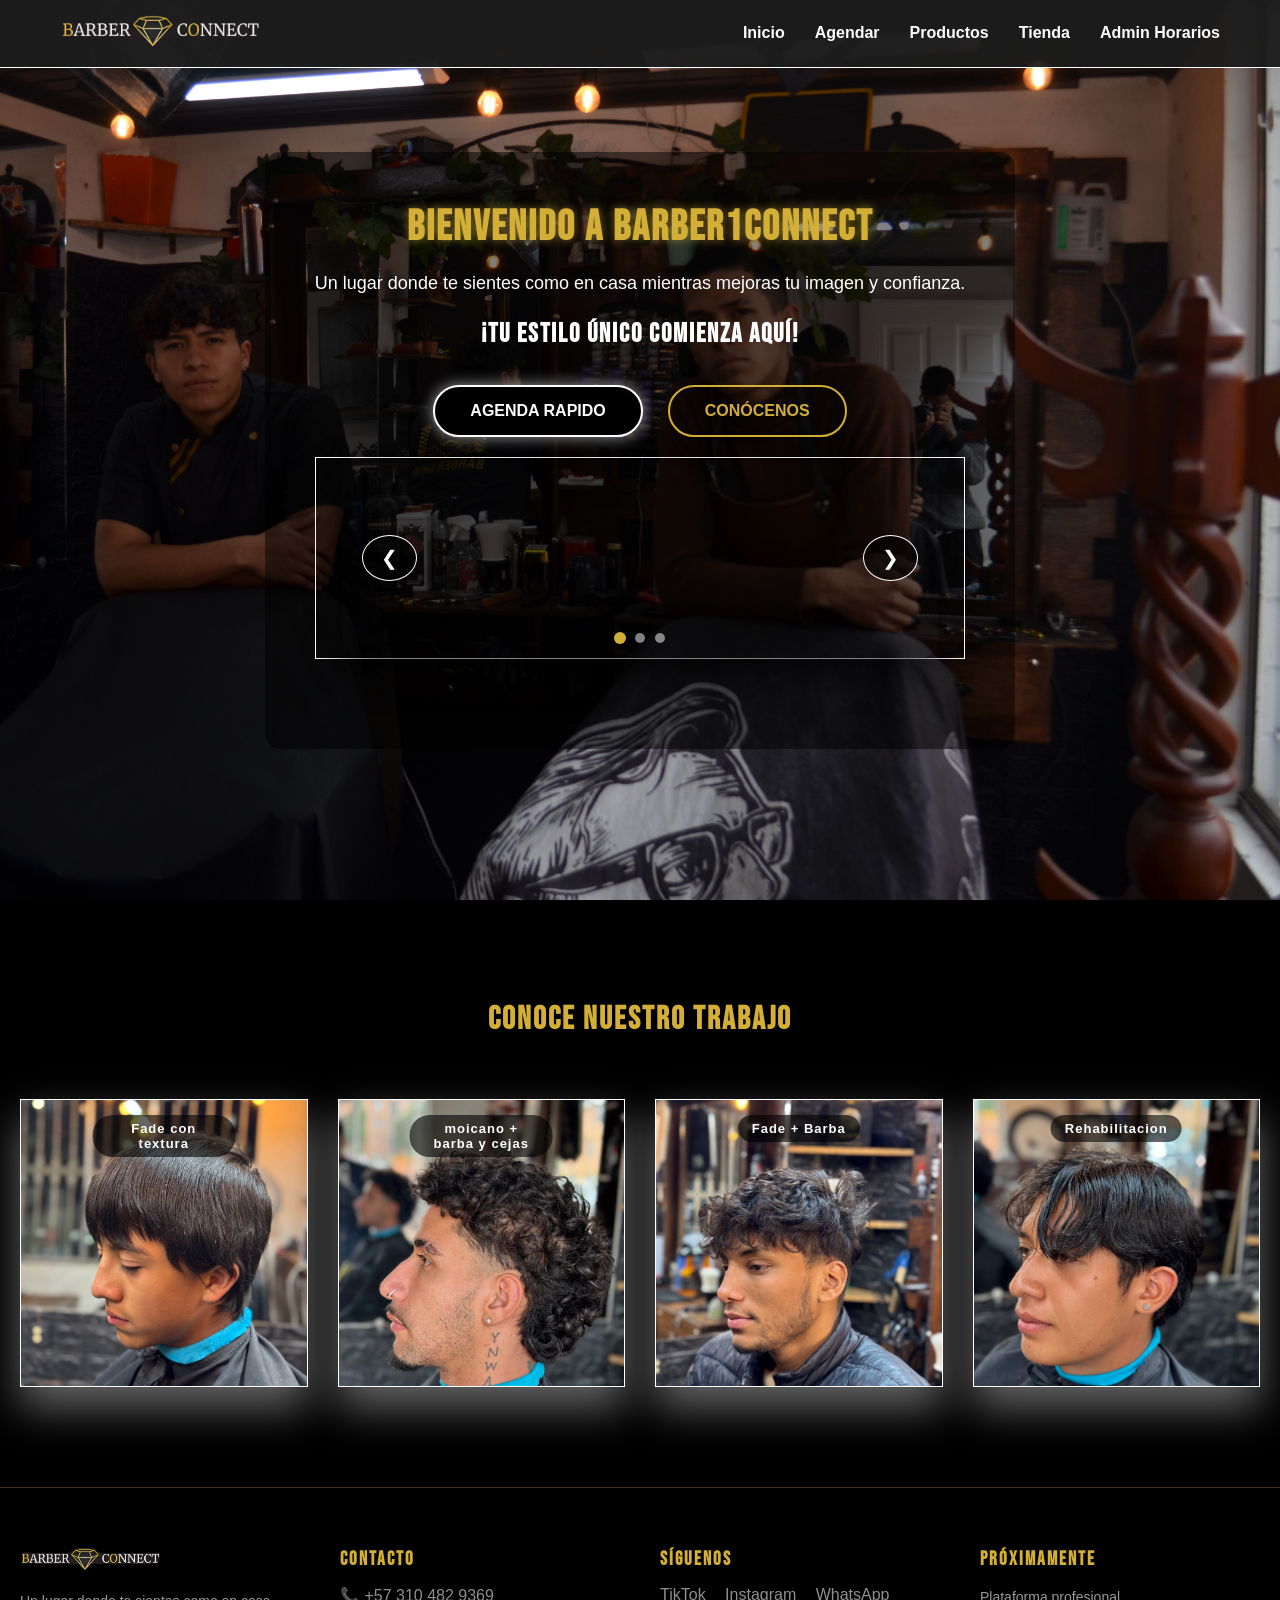
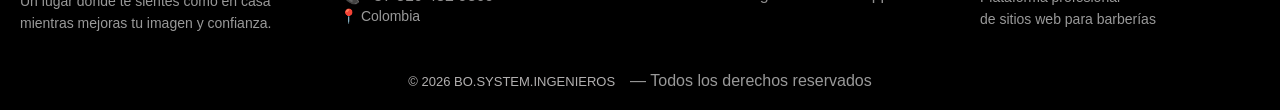
<file: html/index.html>
<!DOCTYPE html> <!-- Define el documento como HTML5 para todo el proyecto barber1connect2.0 -->
<html lang="es"> <!-- Establece el idioma del sitio en español -->
<head> <!-- Inicio del encabezado del documento -->
    <meta charset="UTF-8"> <!-- Permite el uso de caracteres especiales como ñ y tildes -->
    <meta name="viewport" content="width=device-width, initial-scale=1.0"> <!-- Hace que la página sea responsive en celular y PC -->
    <title>BARBER1CONNECT | Inicio</title> <!-- Título que aparece en la pestaña del navegador -->
    <link rel="stylesheet" href="../css/index.css"> <!-- Conecta el HTML con su archivo CSS correspondiente -->
    <!-- Fuente urbana para títulos -->
<link href="https://fonts.googleapis.com/css2?family=Bebas+Neue&display=swap" rel="stylesheet">

</head> <!-- Fin del encabezado del documento -->

<body> <!-- Inicio del contenido visible de la página -->

    <!-- =============== FIN HEADER ================= -->

    <!-- ================= CAPA DE FONDO (SOLO IMAGEN + SLIDER) ================= -->
<section class="background-layer"> <!-- Sección independiente SOLO para la imagen de fondo -->



    <!-- ================= SECCIÓN PRINCIPAL / HERO ================= -->

    <section class="hero"> <!-- Sección principal con imagen de fondo -->
            <div class="hero-content"> <!-- Contenedor del contenido central -->

        <!-- ================= FIN SLIDER ================= -->

            <h1>BIENVENIDO A BARBER1CONNECT</h1> <!-- Título principal llamativo -->

            <p>
                Un lugar donde te sientes como en casa mientras mejoras tu imagen y confianza.
            </p> <!-- Descripción principal del servicio -->

            <h2>¡TU ESTILO ÚNICO COMIENZA AQUÍ!</h2> <!-- Slogan principal del proyecto -->

            <div class="hero-buttons"> <!-- Contenedor de los botones principales -->

                <a href="schedule.html" class="btn btn-primary">
                    AGENDA RAPIDO
                </a> <!-- Botón principal para ir al sistema de citas -->

                <a href="#" class="btn btn-secondary">
                    CONÓCENOS
                </a> <!-- Botón secundario para futura sección informativa -->

            </div>
                                                  <!-- ================= SLIDER PRINCIPAL ================= -->
                <section class="slider">

                    <div class="slider-container">

                        <div class="slider-track"> <!-- Contenedor que se desplaza -->

                            <div class="slide">
                                <img src="../img/corte1.jpg">
                            </div>

                            <div class="slide">
                                <img src="../img/corte2.jpg">
                            </div>

                            <div class="slide">
                                <img src="../img/corte3.jpg">
                            </div>

                        </div>

                        <button class="slider-btn prev">&#10094;</button>
                        <button class="slider-btn next">&#10095;</button>

                    </div>

                </section>


        </div>

    </section>
    <!-- =============== FIN HERO ================= -->
     <!-- ================= HERO SECUNDARIO ================= -->
    <section class="work-hero"> <!-- Sección de trabajos -->

        <h2>CONOCE NUESTRO TRABAJO</h2> <!-- Título -->
<!-- Fuente urbana para títulos -->
        <link href="https://fonts.googleapis.com/css2?family=Bebas+Neue&display=swap" rel="stylesheet">

        <div class="work-gallery"> <!-- Galería -->

            <!-- Cada imagen lleva a TikTok -->
           <a href="#" class="work-card auto-swap">
                  <span class="work-title">Fade con textura</span> <!-- Título encima de la imagen -->
             
                  <img src="../img/corte4b.jpeg" class="img-main">
            
            <!-- Imagen secundaria (aparece al hover) -->
                  <img src="../img/corte4.jpeg" class="img-hover">

            </a>


            <a href="#" class="work-card auto-swap">

                  <span class="work-title">moicano + barba y cejas</span> <!-- Título encima de la imagen -->
                  <img src="../img/cortes/corte6.jpeg" class="img-main">
            
            <!-- Imagen secundaria (aparece al hover) -->
                  <img src="../img/cortes/corte6b.jpeg" class="img-hover">

            </a>

            <a href="#" class="work-card auto-swap">

                  <span class="work-title">Fade + Barba</span> <!-- Título encima de la imagen -->
                  <img src="../img/cortes/corte5.jpeg" class="img-main">
            
            <!-- Imagen secundaria (aparece al hover) -->
                  <img src="../img/cortes/corte5b.jpeg" class="img-hover">

            </a>

            <a href="#" class="work-card auto-swap">
                  <span class="work-title">Rehabilitacion</span> <!-- Título encima de la imagen -->
                  <img src="../img/cortes/corte7.jpeg" class="img-main">
            
            <!-- Imagen secundaria (aparece al hover) -->
                 <img src="../img/cortes/corte7b.jpeg" class="img-hover">
            </a>

        

        </div>

    </section>


    <script src="../js/index.js"></script> <!-- Conecta el archivo JavaScript correspondiente a esta página -->

    <!-- Contenedor donde se carga el header -->
    <div id="header"></div>

    <!-- Carga estilos y lógica del header -->
    <link rel="stylesheet" href="../css/header.css">
    <script src="../js/header.js"></script>

<!-- Contenedor del footer -->
<div id="footer"></div>

<!-- Estilos y lógica del footer -->
<link rel="stylesheet" href="../css/footer.css">
<script src="../js/footer.js"></script>


</body> <!-- Fin del contenido visible -->
</html> <!-- Fin del documento HTML -->
</file>
<file: css/index.css>
/* ================= CONFIGURACIÓN GLOBAL ================= */

/* Resetea márgenes y paddings por defecto */
* {
    margin: 0; /* Elimina margen externo en todos los elementos */
    padding: 0; /* Elimina relleno interno en todos los elementos */
    box-sizing: border-box; /* Incluye padding y borde en el tamaño total */
}

/* Estilos generales del cuerpo */
body {
    font-family: 'Arial', sans-serif; /* Fuente base del proyecto */
    background-color: #000000; /* Fondo negro base */
    color: #ffffff; /* Texto blanco general */
}



/* ================= HERO (FONDO CON IMAGEN) ================= */

.hero {
    height: 100vh; /* Ocupa toda la pantalla */
    background-image: url('../img/fondo.jpg'); /* Imagen de fondo personalizable */
    background-size: cover; /* Imagen cubre toda el área */
    background-position: center; /* Imagen centrada */
    display: flex; /* Flexbox activo */
    justify-content: center; /* Centra horizontal */
    align-items: center; /* Centra vertical */
    text-align: center; /* Texto centrado */
}

/* Capa oscura para mejorar lectura */
.hero-content {
    background-color: rgba(0, 0, 0, 0.5); /* Oscurece fondo */
    padding: 50px; /* Espaciado interno */
    border-radius: 15px; /* Bordes redondeados */
}

/* ================= TÍTULOS ================= */

.hero h1 {
    font-size: 42px; /* Tamaño grande del título */
    color: #d4af37; /* Color dorado llamativo */
    text-shadow: 0 0 10px rgba(212, 175, 55, 0.6); /* Brillo dorado */
    margin-bottom: 20px; /* Espacio inferior */
}

.hero p {
    font-size: 18px; /* Tamaño del texto */
    margin-bottom: 25px; /* Espacio inferior */
}

.hero h2 {
    font-size: 26px; /* Tamaño del slogan */
    color: #ffffff; /* Texto blanco */
    margin-bottom: 35px; /* Espacio inferior */
}

/* ================= BOTONES ================= */

.hero-buttons {
    display: flex; /* Flexbox */
    gap: 25px; /* Espacio entre botones */
    justify-content: center; /* Centra botones */
}

/* Estilo base de botones */
.btn {
    padding: 15px 35px; /* Tamaño grande del botón */
    font-weight: bold; /* Texto fuerte */
    text-decoration: none; /* Quita subrayado */
    border-radius: 30px; /* Bordes bien redondeados */
    transition: all 0.3s ease; /* Animación suave */
   
    
}

/* ================= BOTÓN AGENDA RÁPIDA ================= */

.btn-primary {
    background-color: #000000; /* Fondo negro interno */
    color: #ffffff; /* Texto blanco */
    border: 2px solid #ffffff; /* Borde blanco */
    box-shadow: 0 0 15px rgba(255, 255, 255, 0.6); /* Sombra blanca */
    box-shadow: 0 0 15px rgba(255, 255, 255, 0.6); /* Sombra blanca */
}


/* Hover del botón agenda */
.btn-primary:hover {
    background-color: #d4af37; /* Fondo dorado */
    color: #000000; /* Texto negro */
    box-shadow: 0 0 25px rgba(212, 175, 55, 0.9); /* Sombra dorada */
    transform: scale(1.05); /* Efecto de crecimiento */
}

/* Efecto al hacer clic */
.btn-primary:active {
    transform: scale(0.95); /* Efecto de presión */
}

/* ================= BOTÓN SECUNDARIO ================= */

.btn-secondary {
    border: 2px solid #d4af37; /* Borde dorado */
    color: #d4af37; /* Texto dorado */
}

/* Hover botón secundario */
.btn-secondary:hover {
    background-color: #d4af37; /* Fondo dorado */
    color: #000000; /* Texto negro */
}


/* ================= DISEÑO PARA MÓVILES ================= */
@media (max-width: 768px) {
    /* ================= BOTÓN HAMBURGUESA ================= */

    /* Botón oculto por defecto (desktop) */
    .menu-toggle {
        display: none; /* No se muestra en pantallas grandes */
        background: none; /* Sin fondo */
        border: none; /* Sin borde */
        cursor: pointer; /* Cursor clic */
    }

    /* Líneas del ícono */
    .menu-toggle span {
        display: block; /* Cada línea ocupa una fila */
        width: 30px; /* Ancho de la línea */
        height: 3px; /* Grosor */
        background-color: #ffffff; /* Color blanco */
        margin: 6px 0; /* Separación entre líneas */
    }


    /* Ajusta el logo en pantallas pequeñas */
    .logo {
        width: 110px; /* Logo más pequeño en móvil */
    }

    /* Menú en columna */
    .menu {
        flex-direction: column; /* Opciones una debajo de otra */
        gap: 15px; /* Menor separación */
        align-items: center; /* Centra el menú */
    }

    /* Hero más flexible */
    .hero {
        height: auto; /* Evita cortes en móvil */
        padding: 60px 20px; /* Espacio interno */
    }

    /* Caja de texto del hero */
    .hero-content {
        padding: 30px; /* Reduce padding */
    }

    /* Título principal */
    .hero h1 {
        font-size: 28px; /* Tamaño legible en móvil */
    }

    /* Subtítulo */
    .hero h2 {
        font-size: 20px; /* Reduce tamaño */
    }

    /* Texto */
    .hero p {
        font-size: 16px; /* Texto cómodo */
    }

    /* Botones en columna */
    .hero-buttons {
        flex-direction: column; /* Botones uno debajo del otro */
        gap: 15px; /* Menor espacio */
    }

    /* Botones ocupan ancho */
    .btn {
        width: 100%; /* Botón ancho completo */
        text-align: center; /* Texto centrado */
    }

    /* Logo a la izquierda */
    .logo {
        margin: 0; /* Quita márgenes extras */
    }



}
/* ================= SLIDER CENTRADO ================= */

/* Sección general */
.slider {
    width: 100%; /* Ancho completo para centrar */
    display: flex; /* Flexbox */
    justify-content: center; /* Centra horizontal */
    margin: 120px 0; /* Separación elegante */
    border: 1px solid white;
}

/* Contenedor del slider */
.slider-container {
    width: 90%; /* No ocupa toda la pantalla */
    max-width: 1200px; /* Tamaño elegante en PC */
    height: 200px; /* Altura estética */
    position: relative; /* Referencia para botones */
    overflow: hidden; /* Oculta exceso */
    border-radius: 20px; /* Bordes suaves */
    box-shadow: 0 20px 40px rgba(0,0,0,0.6); /* Profundidad */
}

/* Cada slide */
.slide {
    position: absolute; /* Se superponen */
    top: 0;
    left: 0;
    width: 100%; /* Ocupa todo el contenedor */
    height: 100%; /* Altura completa */
    opacity: 0; /* Oculto por defecto */
    transition: opacity 0.8s ease; /* Fade suave */
}

/* Slide visible */
.slide.active {
    opacity: 1; /* Muestra el slide activo */
}

/* Imagen */
.slide img {
    width: 100%; /* Ancho completo */
    height: 100%; /* Altura completa */
    object-fit: cover; /* Sin deformar */
}

/* ================= BOTONES ================= */

.slider-btn {
    position: absolute; /* Encima del slider */
    top: 50%; /* Centrado vertical */
    transform: translateY(-50%);
    background-color: rgba(0,0,0,0.6);
    color: white;
    border: 1px solid white;
    padding: 12px 18px;
    font-size: 22px;
    cursor: pointer;
    border-radius: 50%;
    transition: all 0.3s ease;
}

/* Hover botones */
.slider-btn:hover {
    background-color: #d4af37;
    color: black;
}

/* Botón izquierdo */
.prev {
    left: 20px;
}

/* Botón derecho */
.next {
    right: 20px;
}
/* ================= PUNTOS DEL SLIDER ================= */

.slider-dots {
    position: absolute; /* Se posiciona dentro del slider */
    bottom: 15px; /* Abajo del slider */
    left: 50%; /* Centrado horizontal */
    transform: translateX(-50%);
    display: flex; /* Puntos en línea */
    gap: 10px; /* Separación entre puntos */
    z-index: 10; /* Encima de las imágenes */
}

.dot {
    width: 10px; /* Tamaño del punto */
    height: 10px;
    border-radius: 50%; /* Forma circular */
    background-color: rgba(255,255,255,0.5); /* Color suave */
    cursor: pointer; /* Indica interacción */
    transition: all 0.3s ease; /* Animación */
}

.dot.active {
    background-color: #d4af37; /* Dorado activo */
    transform: scale(1.2); /* Destaca el punto */
}

/* ================= AJUSTES SOLO MÓVIL ================= */
@media (max-width: 768px) {

    /* Oculta botones en móvil */
    .slider-btn {
        display: none; /* No se muestran */
    }

    /* Slider más compacto en móvil */
    .slider-container {
        height: 180px; /* Altura optimizada */
    }
}
/* ================= HERO TRABAJOS ================= */

.work-hero {
    padding: 100px 20px;
    text-align: center;
    background-color: #000000;
}

/* Título */
.work-hero h2 {
    color: #d4af37;
    font-size: 32px;
    margin-bottom: 60px;
}

/* Galería */
.work-gallery {
    display: grid;
    grid-template-columns: repeat(4, 1fr);
    gap: 30px;
    max-width: 1300px;
    margin: auto;
}

/* Hover efecto subir */
.work-card:hover {
    transform: translateY(-10px);
    box-shadow: 0 20px 40px rgba(212,175,55,0.4);
}
/* Título flotante */
.work-title {
    position: absolute; /* Flota sobre la imagen */
    top: 15px; /* Separación desde arriba */
    left: 50%; /* Centrado horizontal */
    transform: translateX(-50%); /* Ajuste exacto */
    
    background: rgba(0, 0, 0, 0.6); /* Fondo oscuro elegante */
    color: #ffffff; /* Dorado barber */
    
    padding: 8px 18px; /* Espacio interno */
    border-radius: 20px; /* Bordes suaves */
    
    font-size: 14px; /* Tamaño legible */
    font-weight: bold; /* Texto fuerte */
    letter-spacing: 1px; /* Toque urbano */
    
    z-index: 5; /* Siempre encima de la imagen */
    pointer-events: none; /* No bloquea clics */
}

/* ================= MÓVIL ================= */
@media (max-width: 768px) {

    .work-gallery {
        grid-template-columns: 1fr;
    }
}
/* ================= FUENTE URBANA PARA TÍTULOS ================= */

h1, h2, h3 {
    font-family: 'Bebas Neue', sans-serif; /* Fuente urbana */
    letter-spacing: 2px; /* Espaciado entre letras */
}
/* ================= IMÁGENES DOBLES CON HOVER ================= */

/* Contenedor de la tarjeta */
.work-card {
    position: relative; /* Permite superponer imágenes */
    aspect-ratio: 1 / 1; /* 🟩 Hace la tarjeta perfectamente cuadrada */
     border: 1px solid white; /* Borde blanco elegante */
     box-shadow: 0 20px 40px rgba(255, 255, 255, 0.4);
}

/* Estilo común para ambas imágenes */
.work-card img {
    position: absolute; /* Se colocan una sobre otra */
    top: 0; /* Pegadas arriba */
    left: 0; /* Pegadas a la izquierda */
    width: 100%; /* Ocupan todo el ancho */
    height: 100%; /* Ocupan toda la altura */
    object-fit: cover; /* No se deforman */
    transition: opacity 0.4s ease; /* Cambio suave */
}

/* Imagen principal visible */
.work-card .img-main {
    opacity: 1; /* Visible por defecto */
}

/* Imagen secundaria oculta */
.work-card .img-hover {
    opacity: 0; /* Oculta al inicio */
}

/* Hover: cambia imagen */
.work-card:hover .img-main {
    opacity: 0; /* Se oculta al salir */
}

.work-card:hover .img-hover {
    opacity: 1; /* Se muestra */
}
    .work-title {
        font-size: 13px; /* Un poco más pequeño */
        padding: 6px 14px; /* Ajuste móvil */
    }
</file>
<file: css/header.css>
/* ================= HEADER GLOBAL ================= */

/* Contenedor principal del header */
.header {
    width: 100%; /* Ocupa todo el ancho */
    background-color: rgba(29, 29, 29, 0.95); /* Fondo negro elegante */
    border-bottom: 1px solid white; /* Borde blanco */
    position: fixed; /* Fijo arriba */
    top: 0;
    z-index: 1000;
     /* padding: 20px 0;  Aumenta altura del header sin romper layout */
}

/* Contenedor interno */
.header-container {
    max-width: 1200px; /* Ancho máximo */
    margin: auto; /* Centrado */
    padding: 15px 20px; /* Espaciado */
    display: flex; /* Flexbox */
    justify-content: space-between; /* Logo izquierda, menú derecha */
    align-items: center;
    
}

/* Logo */
.logo {
    width: 200px; /* Tamaño logo */
}

/* Menú principal */
.menu {
    display: flex; /* Opciones en fila */
    gap: 30px; /* Separación */
    list-style: none;
}

/* Enlaces */
.menu a {
    color: white;
    text-decoration: none;
    font-weight: bold;
}

/* Hover */
.menu a:hover {
    color: #d4af37;
}

/* ================= SUBMENÚ ================= */

.dropdown-menu {
    display: none;
    position: absolute;
    background-color: black;
    border: 1px solid white;
    border-radius: 10px;
    margin-top: 10px;
}

/* Mostrar submenú */
.dropdown.active .dropdown-menu {
    display: block;
}

/* ================= MENÚ MÓVIL ================= */

.menu-toggle {
    display: none;
    font-size: 30px;
    color: white;
    cursor: pointer;
}

/* Responsive */
@media (max-width: 768px) {

    .menu-toggle {
        display: block; /* Muestra hamburguesa */
    }

    .nav {
        position: absolute; /* Saca el menú del flujo */
        top: 100%; /* Justo debajo del header */
        left: 0; /* Alineado a la izquierda */
        width: 100%; /* Ocupa todo el ancho */
        background-color: rgba(0,0,0,0.97); /* Fondo elegante */
        border-top: 1px solid white; /* Separación visual */
        display: none; /* Oculto por defecto */
    }

    .nav.active {
        display: block; /* Se muestra sin agrandar header */
    }

    .menu {
        flex-direction: column; /* Opciones en columna */
        padding: 20px 0; /* Espaciado interno */
    }

    .menu li {
        padding: 15px 0; /* Espacio entre opciones */
    }
}
/* ================= SLIDER SUPERIOR ================= */

/* Sección general del slider */
.slider {
    width: 100%; /* Ocupa todo el ancho */
    display: flex; /* Flexbox */
    flex-direction: column; /* Slider arriba, botones abajo */
    align-items: center; /* Centrado horizontal */
    margin: 20px 0 40px 0; /* MUCHO más arriba */
}

/* Contenedor visual del slider */
.slider-container {
    width: 92%; /* Ancho elegante */
    max-width: 1100px; /* Limite en PC */
    height: 200px; /* Altura controlada */
    position: relative; /* Referencia interna */
    overflow: hidden; /* Oculta desbordes */
    border-radius: 18px; /* Bordes suaves */
    box-shadow: 0 15px 35px rgba(0,0,0,0.6); /* Profundidad */
}

/* Slides */
.slide {
    position: absolute; /* Se superponen */
    inset: 0; /* Ocupa todo el contenedor */
    opacity: 0; /* Ocultos */
    transition: opacity 0.8s ease; /* Fade */
}

/* Slide activo */
.slide.active {
    opacity: 1; /* Visible */
}

/* Imagen */
.slide img {
    width: 100%; /* Ancho completo */
    height: 100%; /* Altura completa */
    object-fit: cover; /* Sin deformar */
}

/* ================= CONTROLES FUERA ================= */

.slider-controls {
    margin-top: 15px; /* Separación del slider */
    display: flex; /* Botones en fila */
    gap: 25px; /* Espacio entre botones */
}

/* Botones */
.slider-btn {
    background-color: rgba(0,0,0,0.7);
    color: white;
    border: 1px solid white;
    padding: 10px 18px;
    font-size: 20px;
    cursor: pointer;
    border-radius: 50%;
    transition: all 0.3s ease;
}

/* Hover botones */
.slider-btn:hover {
    background-color: #d4af37;
    color: black;
}
</file>
<file: css/footer.css>
/* ================= FOOTER UNIVERSAL ================= */

.footer {
    background-color: #000000; /* Fondo negro elegante */
    border-top: 1px solid rgba(212,175,55,0.3); /* Línea dorada superior */
    color: #999999; /* Texto blanco */
    padding: 60px 20px 20px; /* Espaciado general */
}

/* Contenedor principal */
.footer-container {
    display: grid; /* Grid para orden profesional */
    grid-template-columns: repeat(4, 1fr); /* 4 columnas */
    gap: 40px; /* Espacio entre bloques */
    max-width: 1300px; /* Ancho máximo */
    margin: auto; /* Centrado */
}

/* Logo */
.footer-brand img {
    width: 140px; /* Tamaño del logo */
    margin-bottom: 15px;
}

/* Títulos */
.footer h3 {
    color: #d4af37; /* Dorado */
    margin-bottom: 15px;
}

/* Texto */
.footer p {
    font-size: 14px;
    line-height: 1.6;
}

/* Redes */
.social-icons a {
    display: inline-block;
    margin-right: 15px;
    color: #908f8f;
    text-decoration: none;
    transition: transform 0.3s ease, color 0.3s ease;
}

/* Hover redes */
.social-icons a:hover {
    color: #d4af37;
    transform: translateY(-3px);
}

/* Parte inferior */

/* ================= MÓVIL ================= */
@media (max-width: 768px) {

    .footer-container {
        grid-template-columns: 1fr; /* Una columna */
        text-align: center;
    }

    .social-icons a {
        margin: 0 10px;
    }
}

.footer-bottom  {
    text-align: center;
 }
.footer-bottom a {
    display: inline-block;
    margin-right: 15px;
    color: #fefbfb;
    text-decoration: none;
    transition: transform 0.3s ease, color 0.3s ease;
    margin-top: 40px;
    font-size: 13px;
    opacity: 0.7;
}

.footer-bottom a:hover {
    color: #08e4f8;
    transform: translateY(-3px);
}
</file>
